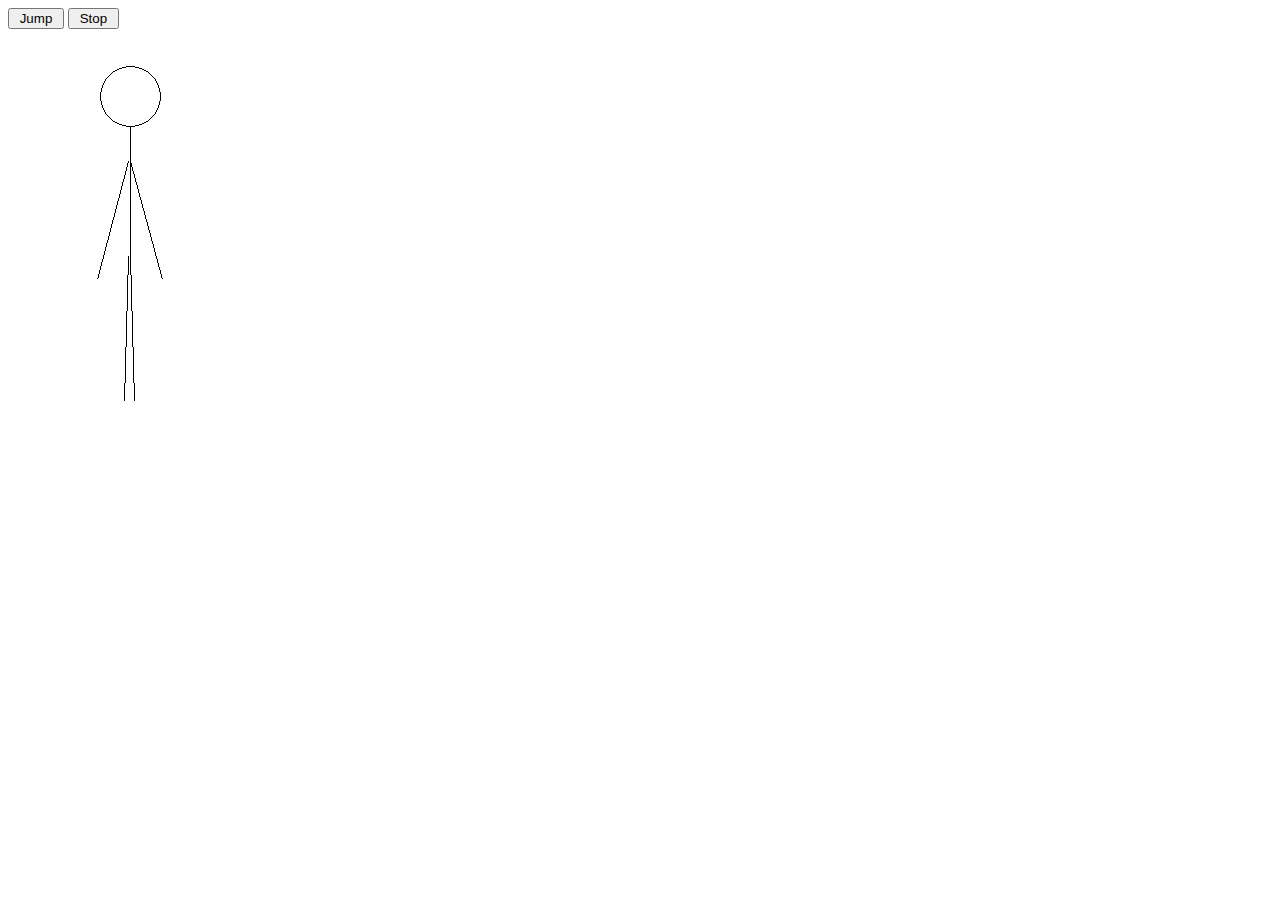
<file: Bai3/7.11/index.html>
<!DOCTYPE html>
<html>
  <HEAD>
    <TITLE>Form Hoạt Cảnh</TITLE>
    <META charset="UTF-8">
  </HEAD>
<BODY>
  <FORM class ="center">
    <INPUT TYPE="button" NAME="Jump" VALUE=" Jump "  onClick="startJumping();"/>
    <INPUT TYPE="button" NAME="stop" VALUE=" Stop " onClick="clearInterval(jumping);"/>
  </FORM>
  <br> <br>
  <IMG class ="center" SRC="img/jump0.png" NAME="Jack" width="250" height="400"/>
  <script type="text/javascript" src="main.js"></script>
</BODY>
</html>
</file>
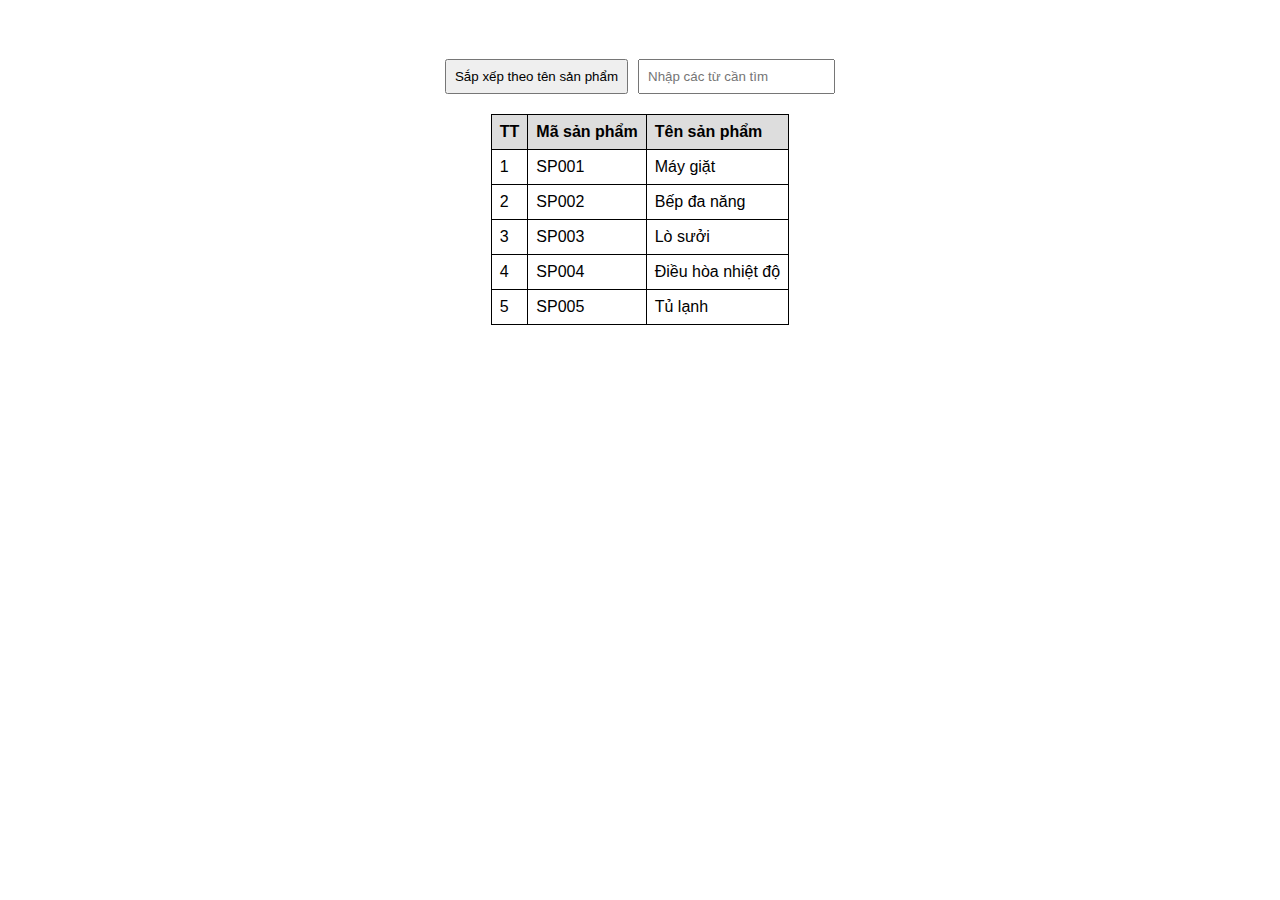
<file: Bai3/7.12/index.html>
<!DOCTYPE html>
<html lang="en">
  <head>
    <meta charset="UTF-8" />
    <title>Bài 7.12</title>
    <link rel="stylesheet" href="./main.css" />
  </head>
  <body style="margin-top: 59px">
    <div class="container">
      <div class="function">
        <button class="btn-sort">Sắp xếp theo tên sản phẩm</button>
        <div class="search-container">
          <input
            type="text"
            class="input-search"
            placeholder="Nhập các từ cần tìm"
          />
        </div>
      </div>
      <div class="table-container">
        <table class="table-users">
          <thead>
            <tr>
              <th class="index">TT</th>
              <th class="idTable">
                <div>Mã sản phẩm</div>
              </th>
              <th class="nameTable">
                <div>
                  Tên sản phẩm
                  <i class="fa-solid fa-sort-up hidden sort-up-name"></i>
                  <i class="fa-solid fa-sort-down hidden sort-down-name"></i>
                </div>
              </th>
            </tr>
          </thead>
          <tbody>
            <tr>
              <td>1</td>
              <td>SP001</td>
              <td>Máy giặt</td>
            </tr>
            <tr>
              <td>2</td>
              <td>SP002</td>
              <td>Bếp đa năng</td>
            </tr>
            <tr>
              <td>3</td>
              <td>SP003</td>
              <td>Lò sưởi</td>
            </tr>
            <tr>
              <td>4</td>
              <td>SP004</td>
              <td>Điều hòa nhiệt độ</td>
            </tr>
            <tr>
              <td>5</td>
              <td>SP005</td>
              <td>Tủ lạnh</td>
            </tr>
          </tbody>
        </table>
      </div>
    </div>
  </body>
  <script src="./index.js"></script>
</html>
</file>
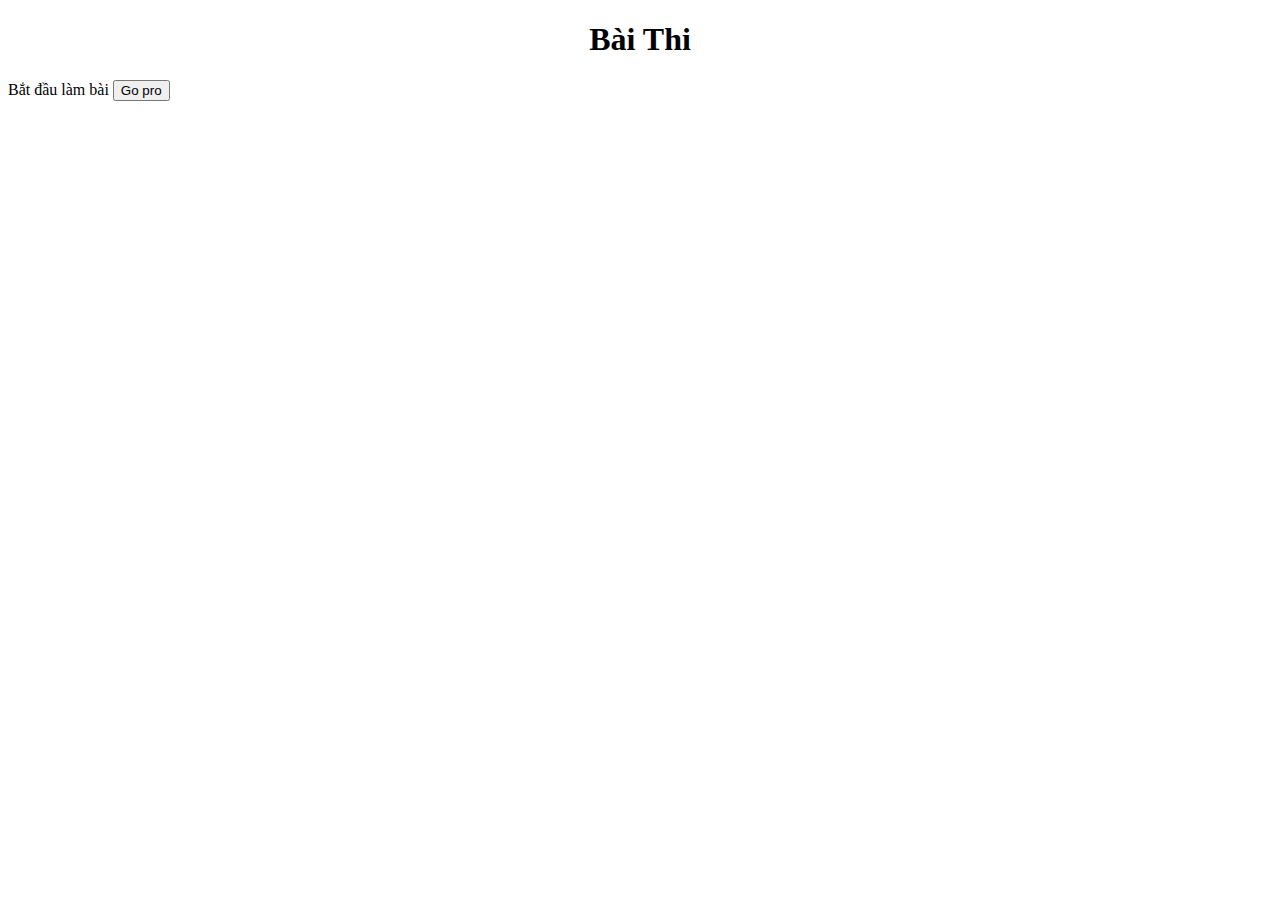
<file: Bai3/7.2/index.html>
<!DOCTYPE html>
<html lang="en">
  <head>
    <meta charset="UTF-8" />
    <meta http-equiv="X-UA-Compatible" content="IE=edge" />
    <meta name="viewport" content="width=device-width, initial-scale=1.0" />
    <title>Trắc nghiệm</title>
    <link rel="stylesheet" href="main.css" />
  </head>

  <body>
    <div class="container">
      <h1 style="text-align: center">Bài Thi</h1>
      <div>
        <span>Bắt đầu làm bài </span>
        <button onclick="handleExam('dia')">Go pro</button>
      </div>
      <div class="content"></div>
      
    </div>

    <script src="index.js"></script>
  </body>
</html>
</file>
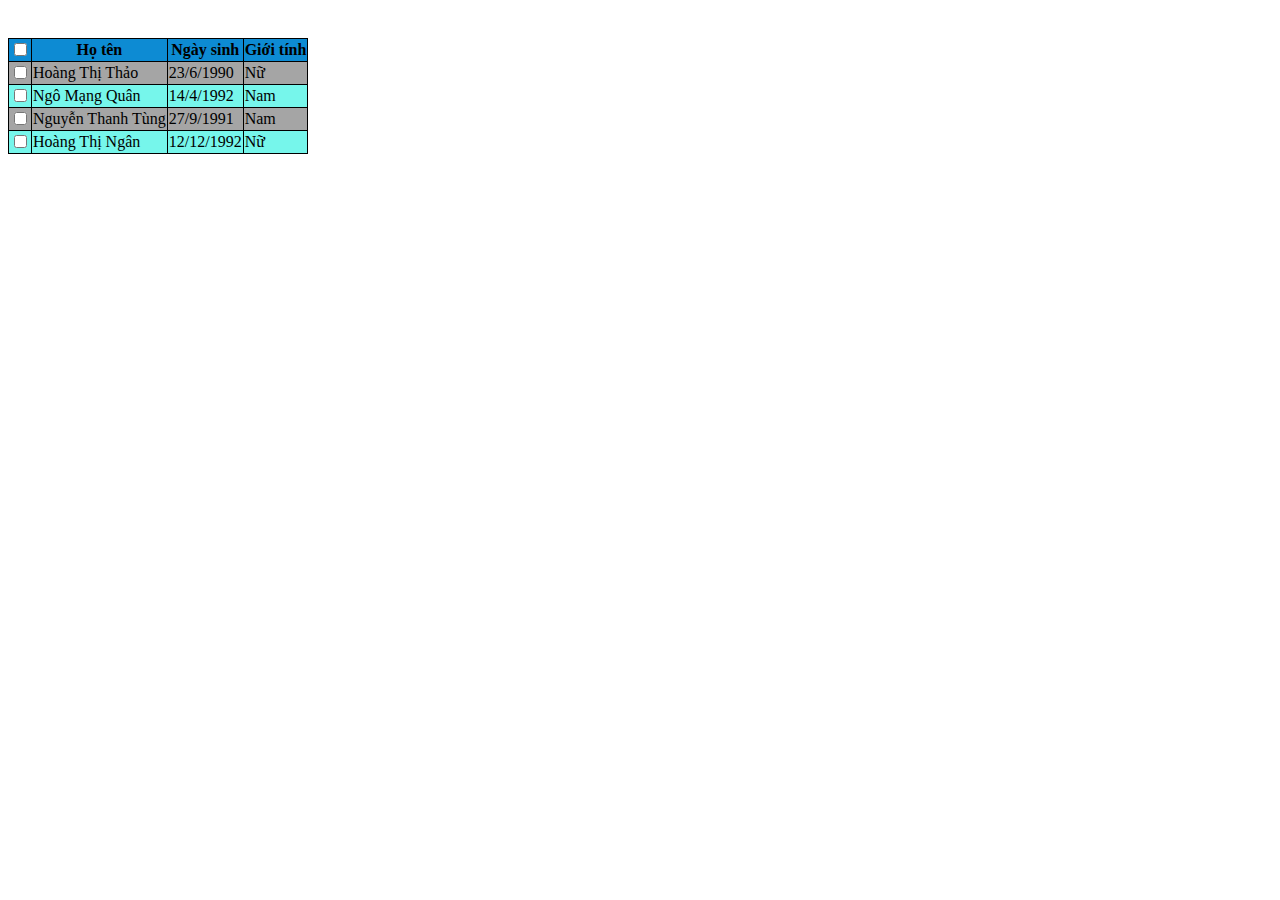
<file: Bai3/7.6/index.html>
<!DOCTYPE HTML>
<html>
 <head>
  <title>Form Danh Sách
  </title>
  <meta charset="utf-8">
  <link rel="stylesheet" href="css/table.css"/>
 </head>
 <body>
	<div class="group-op-container">
		<div class="group-op nodisplay">
			<button class="group-op-delete">Xóa</button> 
		</div>
	</div>
	<table id="tbl">
		<thead>
			<tr>
				<th><input type="checkbox" id="chkall"/></th>
				<th>Họ tên</th>
				<th>Ngày sinh</th>
				<th>Giới tính</th>
			</tr>
		</thead>
		<tbody>
			<tr class="oddr">
				<td><input type="checkbox" name="chk"/></td>
				<td>Hoàng Thị Thảo</td>
				<td>23/6/1990</td>
				<td>Nữ</td>
			</tr>
			<tr class="evenr">
				<td><input type="checkbox" name="chk"/></td>
				<td>Ngô Mạng Quân</td>
				<td>14/4/1992</td>
				<td>Nam</td>
			</tr>
			<tr class="oddr">
				<td><input type="checkbox" name="chk"/></td>
				<td>Nguyễn Thanh Tùng</td>
				<td>27/9/1991</td>
				<td>Nam</td>
			</tr>
			<tr class="evenr">
				<td><input type="checkbox" name="chk"/></td>
				<td>Hoàng Thị Ngân</td>
				<td>12/12/1992</td>
				<td>Nữ</td>
			</tr>
		</tbody>
	</table>
	<script type="text/javascript" src="js/table.js"></script>
 </body>
</html>
</file>
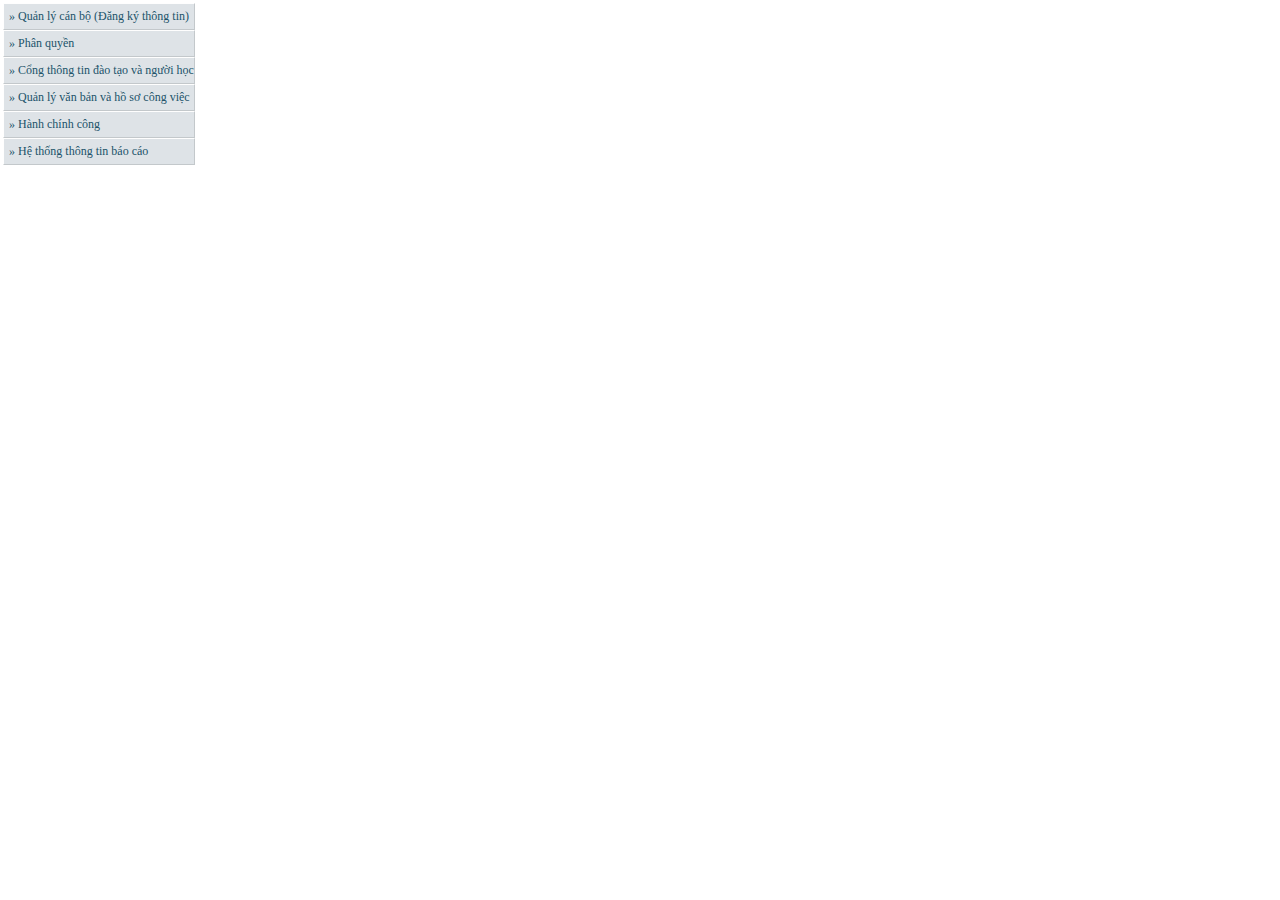
<file: Bai3/7.7/index.html>
<!DOCTYPE html><html><head>
    <TITLE>Form Thực Đơn</TITLE>
	<META http-equiv='Content-Type' content="text/html" charset ="UTF-8">
    <link rel="stylesheet" href="style.css">

</head><body  leftmargin="0" rightmargin="0" topmargin="0" bottommargin="0">
 <table>
	<tr>
		<td valign="top">
		<table cellspacing="0">
			<tr>
				<td class="portalModTd" onMouseOver="javascript:tdMouseOver(this);" onMouseOut="javascript:tdMouseOut(this);"  onclick="javascript:avoid(this);" title="Quản lý cán bộ (Đăng ký thông tin)
">&raquo; Quản lý cán bộ (Đăng ký thông tin)
</td></tr>
			<tr>
				<td class="portalModTd" onMouseOver="javascript:tdMouseOver(this);" onMouseOut="javascript:tdMouseOut(this);" onclick="javascript:avoid(this);" title="Phân quyền">&raquo; Phân quyền</td></tr>
			<tr>
				<td class="portalModTd" onMouseOver="javascript:tdMouseOver(this);" onMouseOut="javascript:tdMouseOut(this);"  onclick="javascript:avoid(this);" title="Cổng thông tin đào tạo và người học
">&raquo; Cổng thông tin đào tạo và người học
</td></tr>
			<tr>
				<td class="portalModTd" onMouseOver="javascript:tdMouseOver(this);" onMouseOut="javascript:tdMouseOut(this);"  onclick="javascript:avoid(this);" title="Quản lý văn bản và hồ sơ công việc
">&raquo; Quản lý văn bản và hồ sơ công việc
</td></tr>
				<tr>
					<td class="portalModTd" onMouseOver="javascript:tdMouseOver(this);" onMouseOut="javascript:tdMouseOut(this);" onclick="javascript:avoid(this);" title="Hành chính công">&raquo; Hành chính công</td></tr>
				<tr>
					<td class="portalModTd" onMouseOver="javascript:tdMouseOver(this);" onMouseOut="javascript:tdMouseOut(this);"  onclick="javascript:avoid(this);" title="Hệ thống  thông tin báo cáo
">&raquo; Hệ thống  thông tin báo cáo
</td></tr>
			</table>
		</td>
		<td id="content" valign="top">
		</td>
	</table>
	<script type="text/javascript">
		sel_ = null;
		function avoid(r) {
			if (sel_ != null) {
				sel_.className = "portalModTd";
			}
			sel_ = r;
			sel_.className = "portalModTdSelected";
			document.getElementById("content").innerHTML = sel_.innerHTML;
		}

		function tdMouseOver(r) {
			if (r != sel_)	{
				r.className='portalModTdHover';
			}
		}

		function tdMouseOut(r) {
			if (r != sel_) {
				r.className='portalModTd';
			}
		}
	</script>
</body></html>
</file>
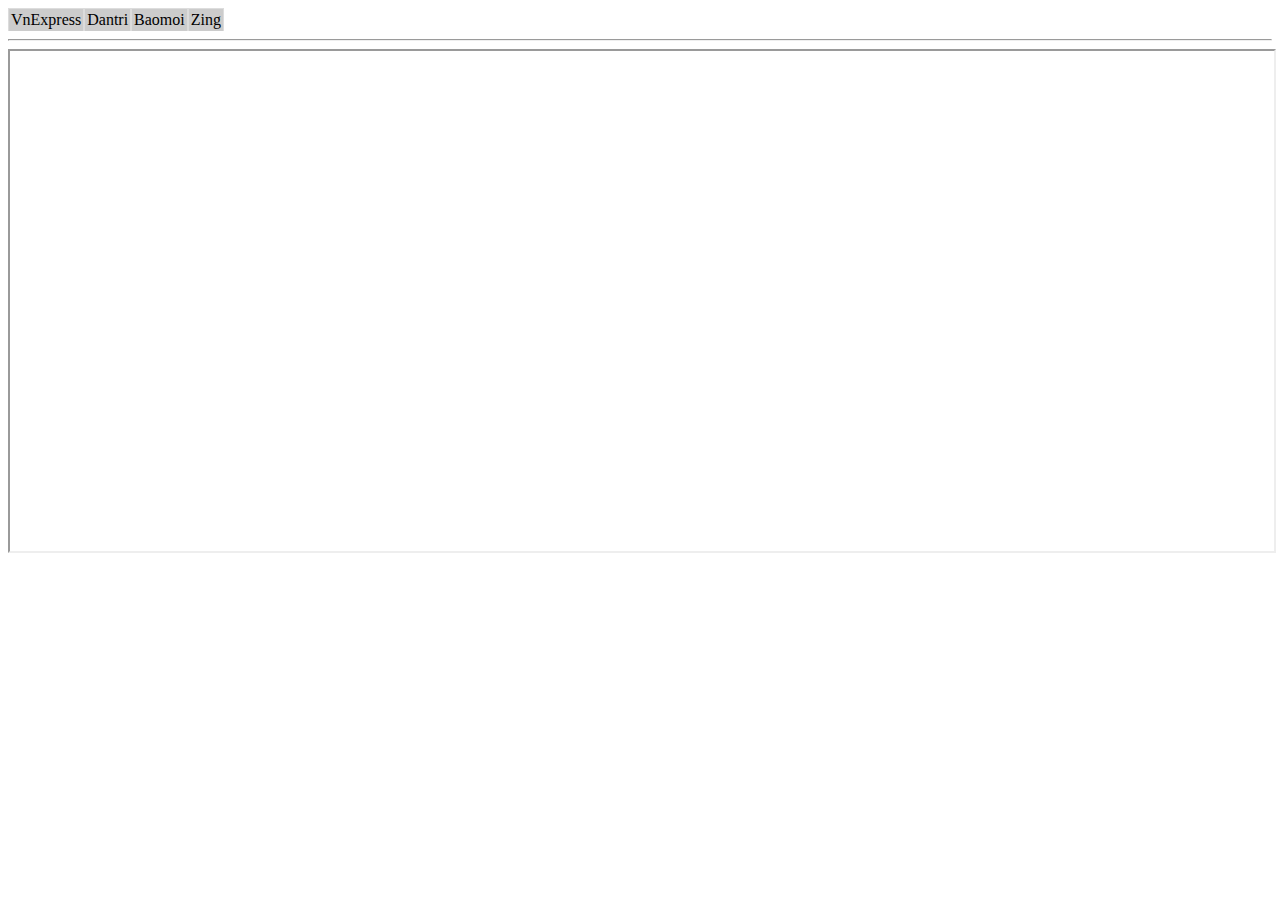
<file: Bai3/7.8/index.html>
<!DOCTYPE HTML><html><head>
	<META http-equiv='Content-Type' content="text/html" charset ="UTF-8">
	<title>Form Tab</title>
	<link rel="stylesheet" href="css/style.css">
</head><body>
	<table cellpadding="2" cellspacing="0">
		<tr>
			<td id="m1" class="tab-bt" onmouseover="javascript:MO(this);" onmouseout="javascript:MOut(this);" onclick="javascript:MC(this);">VnExpress</td>
			<td id="m2" class="tab-bt" onmouseover="javascript:MO(this);" onmouseout="javascript:MOut(this);" onclick="javascript:MC(this);">Dantri</td>
			<td id="m3" class="tab-bt" onmouseover="javascript:MO(this);" onmouseout="javascript:MOut(this);" onclick="javascript:MC(this);">Baomoi</td>
			<td id="m4" class="tab-bt" onmouseover="javascript:MO(this);" onmouseout="javascript:MOut(this);" onclick="javascript:MC(this);">Zing</td>
		</tr>
	</table>
	<hr>
	
	<iframe id="myframe"  style="height:500px; width:100%;"></iframe>
	
	<script type="text/javascript">
		sel_ = null;

		function MO(r) {
			if (r != sel_) r.className = "tab-sc";			
		}

		function MOut(r) {
			if (r != sel_) r.className = "tab-bt";			
		}

		function MC(r) {
			if (sel_ != null)  
			sel_.className = "tab-bt";
			
			sel_ = r; 
			sel_.className = "tab-dc";


			frm = document.getElementById("myframe");
			if (sel_.id == "m1") {
				frm.src = "http://vnexpress.net";
			} else if (sel_.id == "m2") {
				frm.src = "http://dantri.com.vn";
			} else if (sel_.id == "m3") {
				frm.src = "http://baomoi.com";
			} else if (sel_.id == "m4") {
				frm.src = "http://zing.vn";
			}
		}
	</script>
 </body></html>
</file>
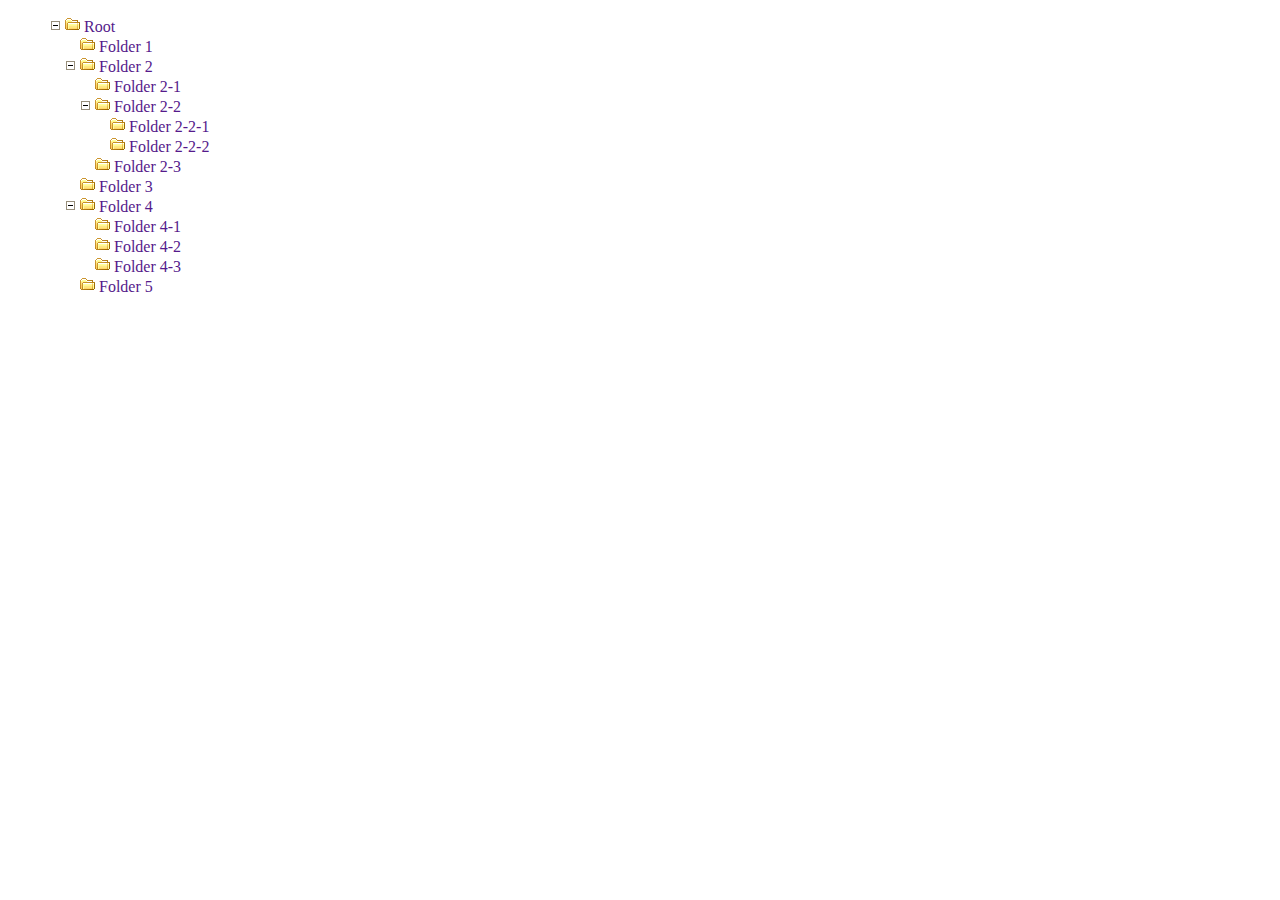
<file: Bai3/7.9/index.html>
<!DOCTYPE html>
<html>
<head>
    <META http-equiv='Content-Type' content="text/html" charset ="UTF-8">
        <title>Form Cây</title>
        <link rel="stylesheet" href="css/tree.css">
</head>

<body'>

<ul class="tree">
			<li class="has-children"><img src="images/minus.gif" onclick="javascript:Folder_Toggle(this);"/><a href=""><img src="images/folder.gif"/> Root</a>
					<ul>
						<li class="no-child"><a href=""><img src="images/folder.gif"/> Folder 1</a></li>
						<li class="has-children"><img src="images/minus.gif" onclick="javascript:Folder_Toggle(this);"/><a href=""><img src="images/folder.gif"/> Folder 2</a>
							<ul>
								<li class="no-child"><a href=""><img src="images/folder.gif"/> Folder 2-1</a></li>
								<li class="has-children"><img src="images/minus.gif" onclick="javascript:Folder_Toggle(this);"/><a href=""><img src="images/folder.gif"/> Folder 2-2</a>
									<ul>
										<li class="no-child"><a href=""><img src="images/folder.gif"/> Folder 2-2-1</a></li>
										<li class="no-child"><a href=""><img src="images/folder.gif"/> Folder 2-2-2</a></li>
									</ul>
								</li>
								<li class="no-child"><a href=""><img src="images/folder.gif"/> Folder 2-3</a></li>
							</ul>
						</li>
						<li class="no-child"><a href=""><img src="images/folder.gif"/> Folder 3</a></li>
						<li class="has-children"><img src="images/minus.gif" onclick="javascript:Folder_Toggle(this);"/><a href=""><img src="images/folder.gif"/> Folder 4</a>
							<ul>
								<li class="no-child"><a href=""><img src="images/folder.gif"/> Folder 4-1</a></li>
								<li class="no-child"><a href=""><img src="images/folder.gif"/> Folder 4-2</a></li>
								<li class="no-child"><a href=""><img src="images/folder.gif"/> Folder 4-3</a></li>
							</ul>
						</li>
						<li class="no-child"><a href=""><img src="images/folder.gif"/> Folder 5</a></li>
					</ul>
			</li>
		</ul>
	<script >
        function Folder_Toggle(myself) {
            if (myself.nextSibling.nextSibling.nextSibling.style.display == "") {
                myself.nextSibling.nextSibling.nextSibling.style.display = "none";
                myself.src = "images/plus.gif";
            } else {
                myself.nextSibling.nextSibling.nextSibling.style.display = "";
                myself.src = "images/minus.gif";
            }
        }
    </script>
</body>
</html>
</file>
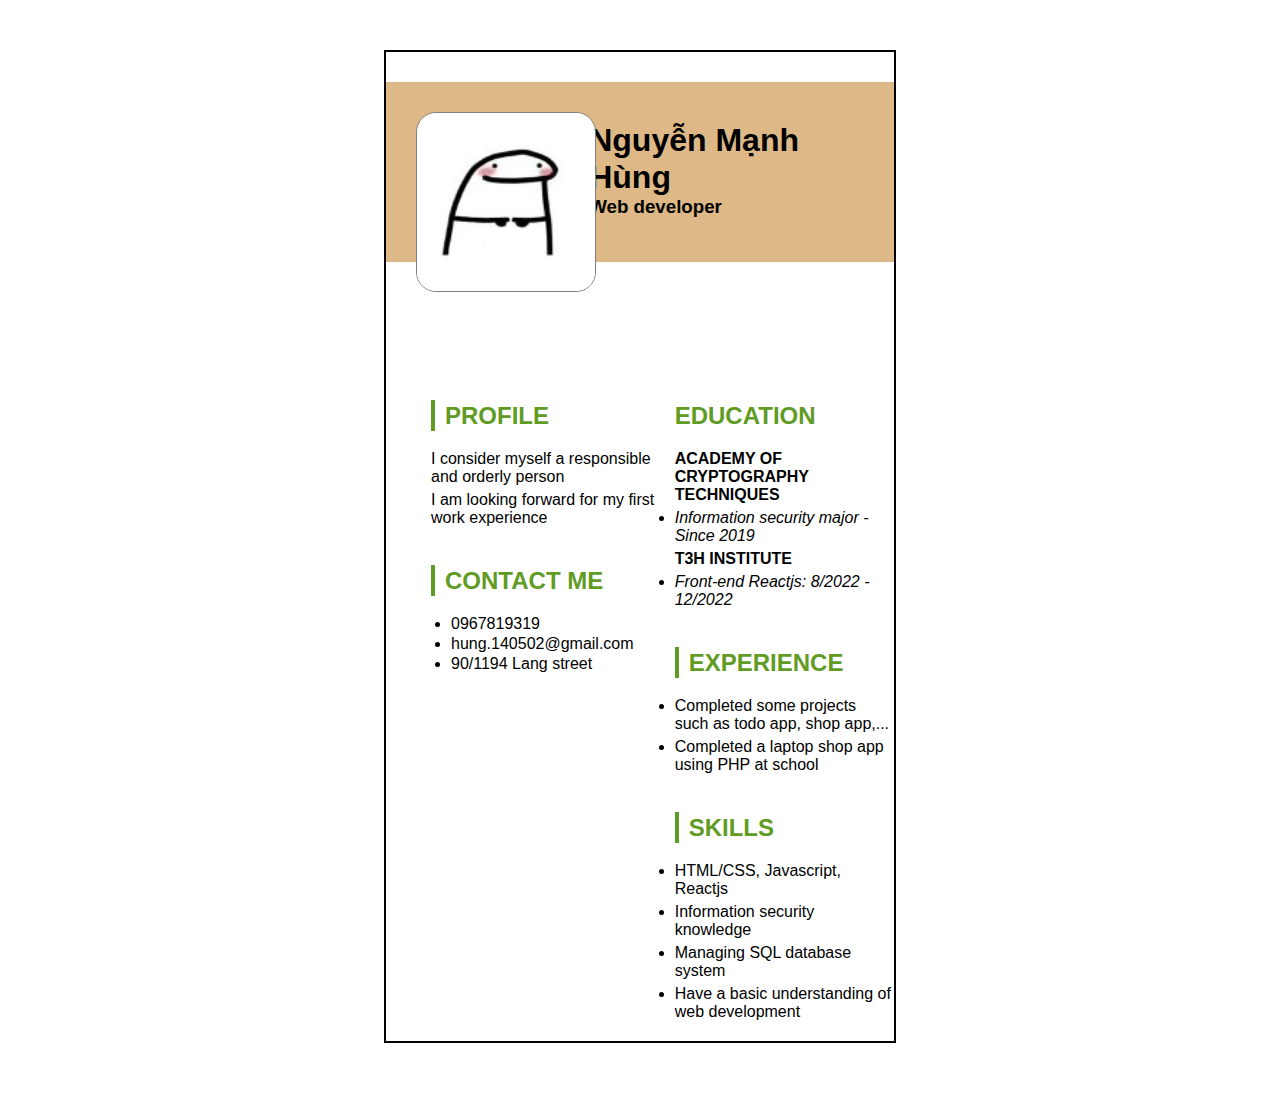
<file: Bai2/Curiculum_vitae.html>
<!DOCTYPE html>
<html lang="en">
<head>
    <meta charset="UTF-8">
    <meta http-equiv="X-UA-Compatible" content="IE=edge">
    <meta name="viewport" content="width=device-width, initial-scale=1.0">
    <title>So yeu ly lich</title>
    <link rel="stylesheet" href="css/curiculum_vitae.css">
</head>
<body>
    <div class="top">
        <img src="./image/11.jpg" alt="">
        <div class="topRight">
            <h1>Nguyễn Mạnh Hùng</h1>
            <h3>Web developer</h3>
        </div>
    </div>
    <div class="main">
        <div class="leftMain">
            <h2><i class="profile"></i>PROFILE</h2>           
            <p>I consider myself a responsible and orderly person</p>
            <p>I am looking forward for my first work experience</p>
            <!--  -->
            <h2><i class="contact"></i>CONTACT ME</h2>
            <ul>
                <li>0967819319</li>
                <li>hung.140502@gmail.com</li>
                <li>90/1194 Lang street</li>
            </ul>
            <!--  -->
            
        </div>
        <!--  -->
        <div class="rightMain">
            <h2 class="education"> EDUCATION</h2>
            <p><strong>ACADEMY OF CRYPTOGRAPHY TECHNIQUES</strong></p>
            <li><i>Information security major - Since 2019</i></li>
            <p><strong>T3H INSTITUTE</strong></p>
            <li><i>Front-end Reactjs: 8/2022 - 12/2022</i></li>
            <!--  -->
            <h2><i class="experience"></i>EXPERIENCE</h2>
            <li>Completed some projects such as todo app, shop app,...</li>
            <li>Completed a laptop shop app using PHP at school</li>
            <!--  -->
            <h2><i class="skills"></i>SKILLS</h2>
            <li>HTML/CSS, Javascript, Reactjs</li>
            <li>Information security knowledge</li>
            <li>Managing SQL database system</li>
            <li>Have a basic understanding of web development</li>
        </div>
    </div>

</body>
</html>
</file>
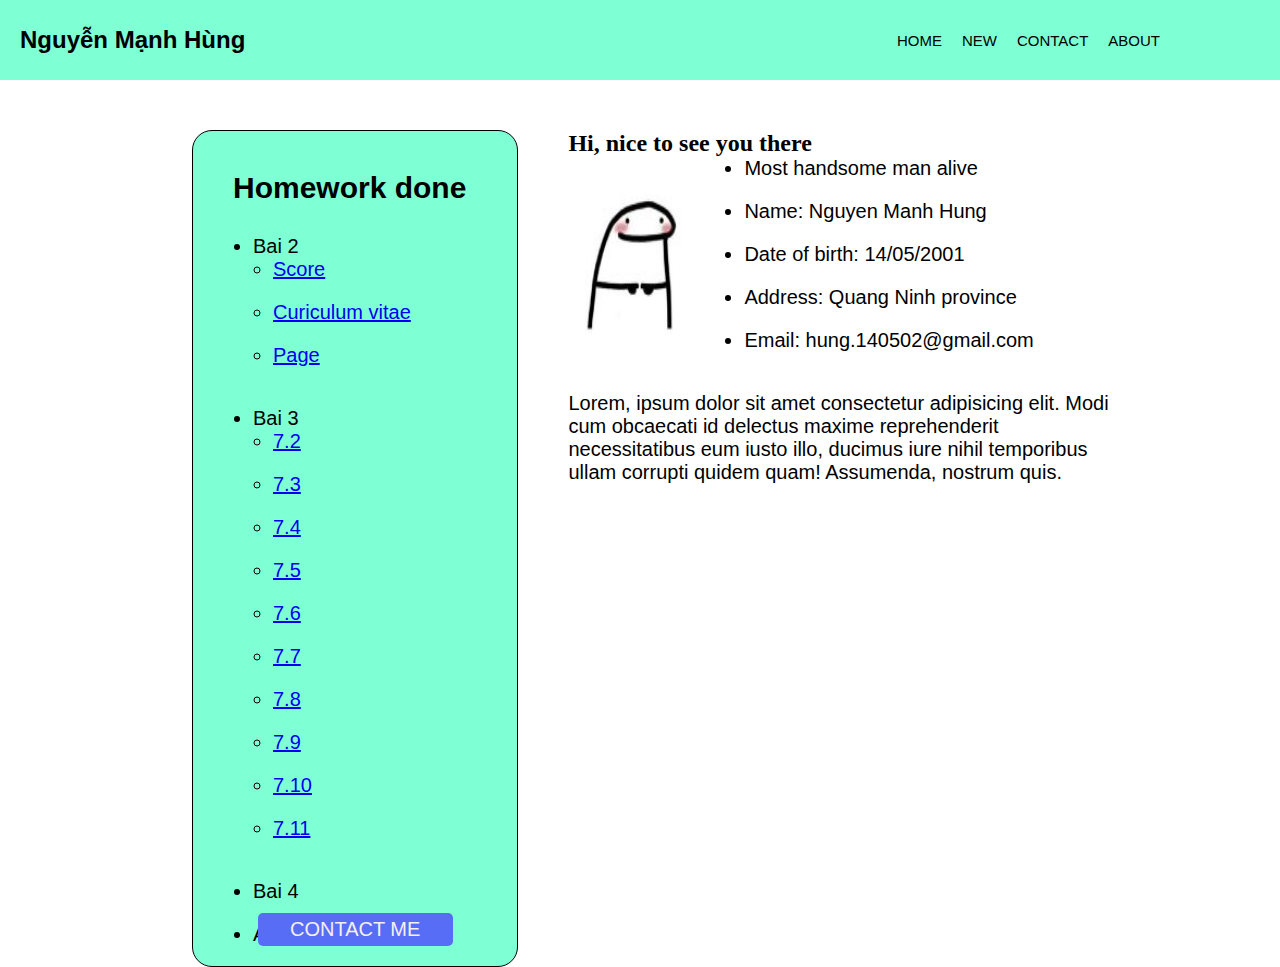
<file: Bai2/infor.html>
<!DOCTYPE html>
<html lang="en">
<head>
    <meta charset="UTF-8">
    <meta http-equiv="X-UA-Compatible" content="IE=edge">
    <meta name="viewport" content="width=device-width, initial-scale=1.0">
    <title>Information</title>
    <link rel="stylesheet" href="./css/inforcss.css">
    <link href='https://fonts.googleapis.com/css?family=Sniglet' rel='stylesheet'>
</head>
<body>
    <nav>
        <div class="name">
            <h2>Nguyễn Mạnh Hùng</h2>
        </div>
        <div class="rightNav">
            <p>HOME</p>
            <p>NEW</p>
            <p>CONTACT</p>
            <p>ABOUT</p>
        </div>
    </nav>
    <div class="main">
        <div class="leftMain">
            <h3>Homework done</h2>
            <ul>
                <li>Bai 2
                    <ul>
                        <li><a href="https://wisc14.github.io/cnwat/Bai2/Score">Score</a></li>
                        <li><a href="https://wisc14.github.io/cnwat/Bai2/Curiculum_vitae">Curiculum vitae</a></li>
                        <li><a href="https://wisc14.github.io/cnwat/Bai2/page.html">Page</a></li>
                    </ul>
                </li>
                <li>Bai 3
                    <ul>
                        <li><a href="https://wisc14.github.io/cnwat/Bai3/7.2/index.html">7.2</a></li>
                        <li><a href="https://wisc14.github.io/cnwat/Bai3/7.3/7.3.html">7.3</a></li>
                        <li><a href="https://wisc14.github.io/cnwat/Bai3/7.4/7.4.html">7.4</a></li>
                        <li><a href="https://wisc14.github.io/cnwat/Bai3/7.5/index.html">7.5</a></li>
                        <li><a href="https://wisc14.github.io/cnwat/Bai3/7.6/index.html">7.6</a></li>
                        <li><a href="https://wisc14.github.io/cnwat/Bai3/7.7/index.html">7.7</a></li>
                        <li><a href="https://wisc14.github.io/cnwat/Bai3/7.8/index.html">7.8</a></li>
                        <li><a href="https://wisc14.github.io/cnwat/Bai3/7.9/index.html">7.9</a></li>
                        <li><a href="https://wisc14.github.io/cnwat/Bai3/7.10/7.10.html">7.10</a></li>
                        <li><a href="https://wisc14.github.io/cnwat/Bai3/7.11/index.html">7.11</a></li>
                    </ul>
                </li>
                <li>Bai 4</li>
                <li>AL</li>
            </ul>
            <button>CONTACT ME</button>
        </div>
        <div class="rightMain">
            <h2>Hi, nice to see you there</h2>
            <div class="rightMain-information">
                <img src="./image/11.jpg" alt="avt">
                <ul>
                    <li>Most handsome man alive</li>
                    <li>Name: Nguyen Manh Hung</li>
                    <li>Date of birth: 14/05/2001</li>
                    <li>Address: Quang Ninh province</li>
                    <li>Email: hung.140502@gmail.com</li>
                </ul>
            </div>
            <p>Lorem, ipsum dolor sit amet consectetur adipisicing elit. Modi cum obcaecati id delectus maxime reprehenderit necessitatibus eum iusto illo, ducimus iure nihil temporibus ullam corrupti quidem quam! Assumenda, nostrum quis.</p>
        </div>
    </div>
</body>
</html>
</file>
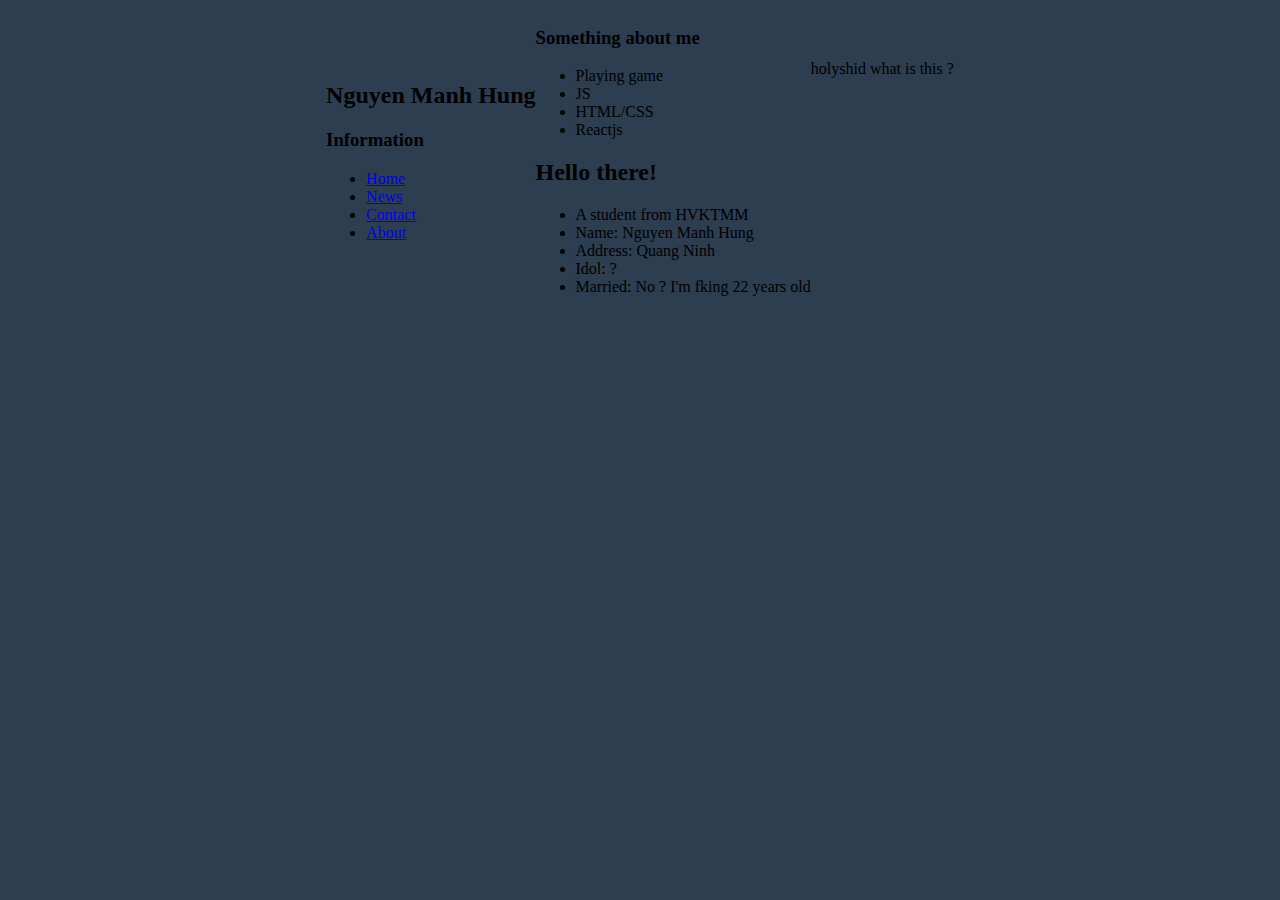
<file: Bai2/information.html>
<!DOCTYPE html>
<html lang="en">
<head>
    <meta charset="UTF-8">
    <meta http-equiv="X-UA-Compatible" content="IE=edge">
    <meta name="viewport" content="width=device-width, initial-scale=1.0">
    <title>Document</title>
    <link rel="stylesheet" href="styles.css">
</head>
<body>
    <div class="nav-bar">
        <div class="nav-left">
            <h2 >Nguyen Manh Hung</h2>
            <h3>Information</h3>
        </div>
        <div class="nav-right">
            <ul>
                <li><a class="active" href="#home">Home</a></li>
                <li><a href="news.asp">News</a></li>
                <li><a href="contact.asp">Contact</a></li>
                <li><a href="about.asp">About</a></li>
              </ul>
        </div>
    </div>
    <div class="infor">
        <div class="left">
            <h3>Something about me</h3>
            <ul>
                <li>Playing game</li>
                <li>JS</li>
                <li>HTML/CSS</li>
                <li>Reactjs</li>
            </ul>
        </div>
        <div class="right">
            <h2>Hello there!</h2>
            <ul>
                <li>A student from HVKTMM</li>
                <li>Name: Nguyen Manh Hung</li>
                <li>Address: Quang Ninh</li>
                <li>Idol: ? </li>
                <li>Married: No ? I'm fking 22 years old</li>
            </ul>
        </div>
    </div>
    <div class="footer" style="height: 200px;">
        holyshid what is this ?
    </div>
</body>
</html>
</file>
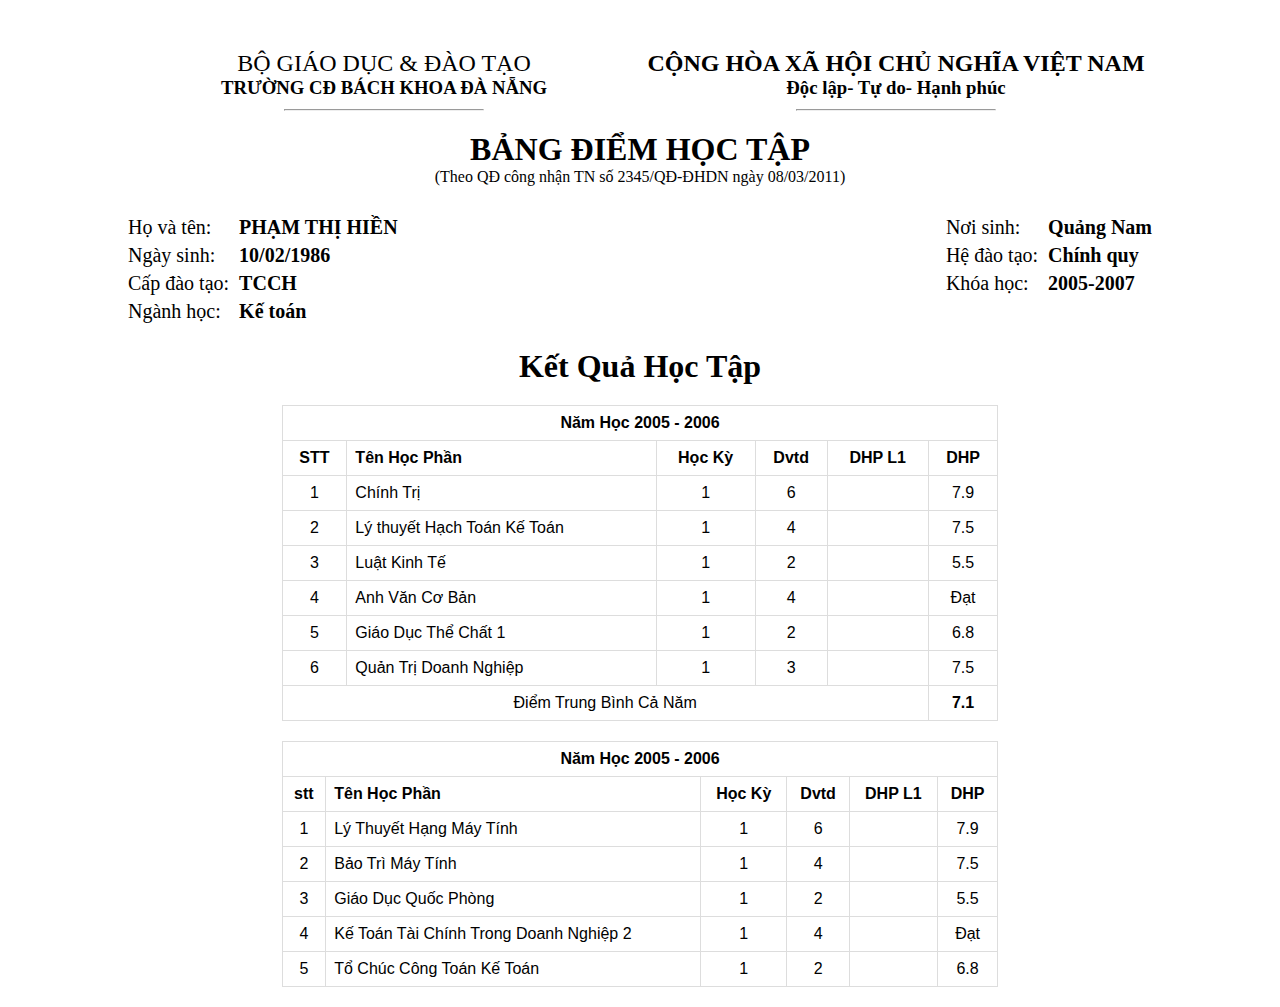
<file: Bai2/Score.html>
<!DOCTYPE html>
<html lang="en">
<head>
    <meta charset="UTF-8">
    <meta http-equiv="X-UA-Compatible" content="IE=edge">
    <meta name="viewport" content="width=device-width, initial-scale=1.0">
    <title>Score</title>
    <link rel="stylesheet" href="./css/score.css">
</head>
<body>
    <div class="top">
        <div class="topLeft">
            <h2>BỘ GIÁO DỤC & ĐÀO TẠO </h2>
            <H3>TRƯỜNG CĐ BÁCH KHOA ĐÀ NẴNG</H3>
            <hr>
        </div>
        <div class="topRight">
            <H2>CỘNG HÒA XÃ HỘI CHỦ NGHĨA VIỆT NAM</H2>
            <H3>Độc lập- Tự do- Hạnh phúc</H3>
            <hr>
        </div>
    </div>
    <h1>BẢNG ĐIỂM HỌC TẬP</h1>
    <P>(Theo QĐ công nhận TN số 2345/QĐ-ĐHDN ngày 08/03/2011)</P>
    <div class="afTop">
        <div class="afTopLeft">
            <div class="">
                <h5>Họ và tên: </h5>
                <h5>Ngày sinh: </h5>
                <h5>Cấp đào tạo: </h5>
                <h5>Ngành học: </h5>
            </div>
            <div class="">
                <p>PHẠM THỊ HIỀN</p>
                <p>10/02/1986</p>
                <p>TCCH</p>
                <p>Kế toán</p>
            </div>
        </div>
        <div class="afTopRight">
            <div class="">
                
                <h5>Nơi sinh: </h5>
                <h5>Hệ đào tạo: </h5>
                <h5>Khóa học: </h5>
            </div>
            <div class="">
                
                <p>Quảng Nam</p>
                <p>Chính quy</p>
                <p>2005-2007</p>
            </div>
        </div>
    </div>
    <h1 class="text-center">Kết Quả Học Tập</h1>
    <table>
      <tr>
        <th colspan="6">Năm Học 2005 - 2006</th>
      </tr>
      <tr>
        <th>STT</th>
        <th class="text-align-inherit">Tên Học Phần</th>
        <th>Học Kỳ</th>
        <th>Dvtd</th>
        <th>DHP L1</th>
        <th>DHP</th>
      </tr>
      <tr>
        <td>1</td>
        <td class="text-align-inherit">Chính Trị</td>
        <td>1</td>
        <td>6</td>
        <td></td>
        <td>7.9</td>
      </tr>
      <tr>
        <td>2</td>
        <td class="text-align-inherit">Lý thuyết Hạch Toán Kế Toán</td>
        <td>1</td>
        <td>4</td>
        <td></td>
        <td>7.5</td>
      </tr>
      <tr>
        <td>3</td>
        <td class="text-align-inherit">Luật Kinh Tế</td>
        <td>1</td>
        <td>2</td>
        <td></td>
        <td>5.5</td>
      </tr>
      <tr>
        <td>4</td>
        <td class="text-align-inherit">Anh Văn Cơ Bản</td>
        <td>1</td>
        <td>4</td>
        <td></td>
        <td>Đạt</td>
      </tr>
      <tr>
        <td>5</td>
        <td class="text-align-inherit">Giáo Dục Thể Chất 1</td>
        <td>1</td>
        <td>2</td>
        <td></td>
        <td>6.8</td>
      </tr>
      <tr>
        <td>6</td>
        <td class="text-align-inherit">Quản Trị Doanh Nghiệp</td>
        <td>1</td>
        <td>3</td>
        <td></td>
        <td>7.5</td>
      </tr>
      <tr>
        <td colspan="5">Điểm Trung Bình Cả Năm</td>
        <th>7.1</th>
      </tr>
    </table>
    <table>
        <tr>
          <th colspan="6">Năm Học 2005 - 2006</th>
        </tr>
        <tr>
          <th>stt</th>
          <th class="text-align-inherit">Tên Học Phần</th>
          <th>Học Kỳ</th>
          <th>Dvtd</th>
          <th>DHP L1</th>
          <th>DHP</th>
        </tr>
        <tr>
          <td>1</td>
          <td class="text-align-inherit">Lý Thuyết Hạng Máy Tính</td>
          <td>1</td>
          <td>6</td>
          <td></td>
          <td>7.9</td>
        </tr>
        <tr>
          <td>2</td>
          <td class="text-align-inherit">Bảo Trì Máy Tính</td>
          <td>1</td>
          <td>4</td>
          <td></td>
          <td>7.5</td>
        </tr>
        <tr>
          <td>3</td>
          <td class="text-align-inherit">Giáo Dục Quốc Phòng</td>
          <td>1</td>
          <td>2</td>
          
          <td></td>
          <td>5.5</td>
        </tr>
        <tr>
          <td>4</td>
          <td class="text-align-inherit">Kế Toán Tài Chính Trong Doanh Nghiệp 2</td>
          <td>1</td>
          <td>4</td>
          <td></td>
          <td>Đạt</td>
        </tr>
        <tr>
          <td>5</td>
          <td class="text-align-inherit">Tổ Chúc Công Toán Kế Toán</td>
          <td>1</td>
          <td>2</td>
          <td></td>
          <td>6.8</td>
        </tr>
      </table>
</body>
</html>
</file>
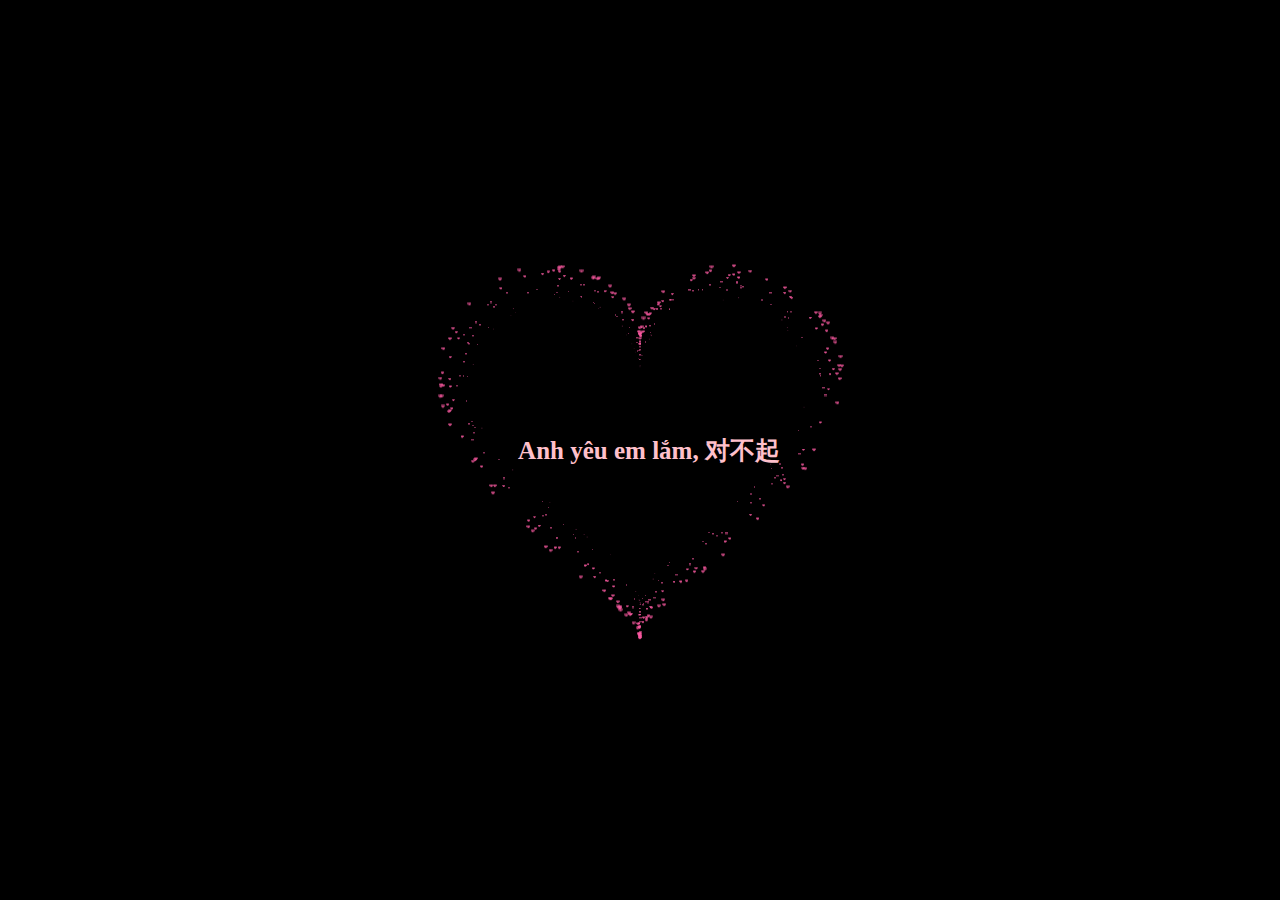
<file: Bai2/test.html>
<!DOCTYPE html PUBLIC "-//W3C//DTD HTML 4.0 Transitional//EN">

<html>

  <head>

    <title>Heart</title>

    <meta name="Generator" content="EditPlus" />

    <meta name="Author" content="" />

    <meta name="Keywords" content="" />

    <meta name="Description" content="" />

    <style>

      html,

      body {

        height: 100%;

        padding: 0;

        margin: 0;

        background: #000;

         display: flex;

        justify-content: center;

        align-items: center;

      }

      h1 {
        font-family: cursive;
        color: pink;

      }

      .box {

        width: 100%;

        position: absolute;

        top: 50%;

        left: 50%;

        transform: translate(-50%, -50%);

        display: flex;

        flex-direction: column;

      }

      canvas {

        position: absolute;

        width: 100%;

        height: 100%;

      }

      #pinkboard {

        position: relative;

        margin: auto;

        height: 500px;

        width: 500px;

        animation: animate 2s infinite;

      }

      h1 {

        animation: animate 2s infinite;

      }

      #pinkboard:before,

      #pinkboard:after {

        content: "";

        position: absolute;

        background: #ff5ca4;

        width: 100px;

        height: 160px;

        border-top-left-radius: 50px;

        border-top-right-radius: 50px;

      }

      #pinkboard:before {

        left: 100px;

        transform: rotate(-45deg);

        transform-origin: 0 100%;

        box-shadow: 0 14px 28px rgba(0, 0, 0, 0.25),

          0 10px 10px rgba(0, 0, 0, 0.22);

      }

      #pinkboard:after {

        left: 0;

        transform: rotate(45deg);

        transform-origin: 100% 100%;

      }

      @keyframes animate {

        0% {

          transform: scale(1);

        }

        30% {

          transform: scale(0.8);

        }

        60% {

          transform: scale(1.2);

        }

        100% {

          transform: scale(1);

        }

      }


    </style>

  </head>


  <>

    <h1 style="font-size: 25px;">Anh yêu em lắm, 对不起</h1>

    <div class="box">

      <canvas id="pinkboard"></canvas>

    </div>

    <script>

     

      var settings = {

        particles: {

          length: 2000,

          duration: 3,

          velocity: 100,

          effect: -1,

          size: 8,

        },

      };

     

      (function () {

        var b = 0;

        var c = ["ms", "moz", "webkit", "o"];

        for (var a = 0; a < c.length && !window.requestAnimationFrame; ++a) {

          window.requestAnimationFrame = window[c[a] + "RequestAnimationFrame"];

          window.cancelAnimationFrame =

            window[c[a] + "CancelAnimationFrame"] ||

            window[c[a] + "CancelRequestAnimationFrame"];

        }

        if (!window.requestAnimationFrame) {

          window.requestAnimationFrame = function (h, e) {

            var d = new Date().getTime();

            var f = Math.max(0, 16 - (d - b));

            var g = window.setTimeout(function () {

              h(d + f);

            }, f);

            b = d + f;

            return g;

          };

        }

        if (!window.cancelAnimationFrame) {

          window.cancelAnimationFrame = function (d) {

            clearTimeout(d);

          };

        }

      })();

     

      var Point = (function () {

        function Point(x, y) {

          this.x = typeof x !== "undefined" ? x : 0;

          this.y = typeof y !== "undefined" ? y : 0;

        }

        Point.prototype.clone = function () {

          return new Point(this.x, this.y);

        };

        Point.prototype.length = function (length) {

          if (typeof length == "undefined")

            return Math.sqrt(this.x * this.x + this.y * this.y);

          this.normalize();

          this.x *= length;

          this.y *= length;

          return this;

        };

        Point.prototype.normalize = function () {

          var length = this.length();

          this.x /= length;

          this.y /= length;

          return this;

        };

        return Point;

      })();

     

      var Particle = (function () {

        function Particle() {

          this.position = new Point();

          this.velocity = new Point();

          this.acceleration = new Point();

          this.age = 0;

        }

        Particle.prototype.initialize = function (x, y, dx, dy) {

          this.position.x = x;

          this.position.y = y;

          this.velocity.x = dx;

          this.velocity.y = dy;

          this.acceleration.x = dx * settings.particles.effect;

          this.acceleration.y = dy * settings.particles.effect;

          this.age = 0;

        };

        Particle.prototype.update = function (deltaTime) {

          this.position.x += this.velocity.x * deltaTime;

          this.position.y += this.velocity.y * deltaTime;

          this.velocity.x += this.acceleration.x * deltaTime;

          this.velocity.y += this.acceleration.y * deltaTime;

          this.age += deltaTime;

        };

        Particle.prototype.draw = function (context, image) {

          function ease(t) {

            return --t * t * t + 1;

          }

          var size = image.width * ease(this.age / settings.particles.duration);

          context.globalAlpha = 1 - this.age / settings.particles.duration;

          context.drawImage(

            image,

            this.position.x - size / 2,

            this.position.y - size / 2,

            size,

            size

          );

        };

        return Particle;

      })();

     

      var ParticlePool = (function () {

        var particles,

          firstActive = 0,

          firstFree = 0,

          duration = settings.particles.duration;

        function ParticlePool(length) {

         

          particles = new Array(length);

          for (var i = 0; i < particles.length; i++)

            particles[i] = new Particle();

        }

        ParticlePool.prototype.add = function (x, y, dx, dy) {

          particles[firstFree].initialize(x, y, dx, dy);

         

          firstFree++;

          if (firstFree == particles.length) firstFree = 0;

          if (firstActive == firstFree) firstActive++;

          if (firstActive == particles.length) firstActive = 0;

        };

        ParticlePool.prototype.update = function (deltaTime) {

          var i;

         

          if (firstActive < firstFree) {

            for (i = firstActive; i < firstFree; i++)

              particles[i].update(deltaTime);

          }

          if (firstFree < firstActive) {

            for (i = firstActive; i < particles.length; i++)

              particles[i].update(deltaTime);

            for (i = 0; i < firstFree; i++) particles[i].update(deltaTime);

          }

         

          while (

            particles[firstActive].age >= duration &&

            firstActive != firstFree

          ) {

            firstActive++;

            if (firstActive == particles.length) firstActive = 0;

          }

        };

        ParticlePool.prototype.draw = function (context, image) {

         

          if (firstActive < firstFree) {

            for (i = firstActive; i < firstFree; i++)

              particles[i].draw(context, image);

          }

          if (firstFree < firstActive) {

            for (i = firstActive; i < particles.length; i++)

              particles[i].draw(context, image);

            for (i = 0; i < firstFree; i++) particles[i].draw(context, image);

          }

        };

        return ParticlePool;

      })();

     

      (function (canvas) {

        var context = canvas.getContext("2d"),

          particles = new ParticlePool(settings.particles.length),

          particleRate =

            settings.particles.length / settings.particles.duration,

          time;

       

        function pointOnHeart(t) {

          return new Point(

            160 * Math.pow(Math.sin(t), 3),

            130 * Math.cos(t) -

              50 * Math.cos(2 * t) -

              20 * Math.cos(3 * t) -

              10 * Math.cos(4 * t) +

              25

          );

        }

       

        var image = (function () {

          var canvas = document.createElement("canvas"),

            context = canvas.getContext("2d");

          canvas.width = settings.particles.size;

          canvas.height = settings.particles.size;

         

          function to(t) {

            var point = pointOnHeart(t);

            point.x =

              settings.particles.size / 2 +

              (point.x * settings.particles.size) / 350;

            point.y =

              settings.particles.size / 2 -

              (point.y * settings.particles.size) / 350;

            return point;

          }

         

          context.beginPath();

          var t = -Math.PI;

          var point = to(t);

          context.moveTo(point.x, point.y);

          while (t < Math.PI) {

            t += 0.01;

            point = to(t);

            context.lineTo(point.x, point.y);

          }

          context.closePath();

         

          context.fillStyle = "#FF5CA4";

          context.fill();

         

          var image = new Image();

          image.src = canvas.toDataURL();

          return image;

        })();

       

        function render() {

         

          requestAnimationFrame(render);

         

          var newTime = new Date().getTime() / 1000,

            deltaTime = newTime - (time || newTime);

          time = newTime;

         

          context.clearRect(0, 0, canvas.width, canvas.height);

         

          var amount = particleRate * deltaTime;

          for (var i = 0; i < amount; i++) {

            var pos = pointOnHeart(Math.PI - 2 * Math.PI * Math.random());

            var dir = pos.clone().length(settings.particles.velocity);

            particles.add(

              canvas.width / 2 + pos.x,

              canvas.height / 2 - pos.y,

              dir.x,

              -dir.y

            );

          }

         

          particles.update(deltaTime);

          particles.draw(context, image);

        }

       

        function onResize() {

          canvas.width = canvas.clientWidth;

          canvas.height = canvas.clientHeight;

        }

        window.onresize = onResize;

       

        setTimeout(function () {

          onResize();

          render();

        }, 10);

      })(document.getElementById("pinkboard"));

    </script>

  </body>

</html>
</file>
<file: Bai3/7.12/main.css>
.container {
  width: 70%;
  margin: 0 auto;
  display: flex;
  justify-content: center;
  align-items: center;
  flex-direction: column;
}
.function {
  display: flex;
  gap: 10px;
  align-items: center;
}
.table-container {
  margin-top: 20px;
}
table {
  font-family: arial, sans-serif;
  border-collapse: collapse;
}

td,
th {
  border: 1px solid black;
  text-align: left;
  padding: 8px;
}

thead > tr {
  background-color: #ddd !important;
}

.index {
  cursor: initial;
}

.idTable div i:first-child {
  display: inline-block;
  align-items: center;
  transform: translateY(30%);
}
.nameTable div i:first-child {
  display: inline-block;
  align-items: center;
  transform: translateY(30%);
}

.input-search,
.btn-sort {
  padding: 8px;
}
.highlight {
  background-color: yellow;
}
.hidden {
  display: none !important;
}
</file>
<file: Bai3/7.2/main.css>
.row {
  display: flex;
  flex-wrap: wrap;
  margin-left: -4px;
  margin-right: -4px;
}

.col {
  padding-top: 10px;
  padding-left: 4px;
  padding-right: 4px;
  box-sizing: border-box;
  flex: 1;
}

.question {
  margin-top: 15px;
  font-size: 18px;
  font-weight: 600;
}

.button {
  display: flex;
  background-color: #4caf50; /* Green */
  border: none;
  color: white;
  padding: 15px 32px;
  text-align: center;
  text-decoration: none;
  font-size: 16px;
  margin: auto;
  margin-top: 20px;
}
</file>
<file: Bai3/7.6/css/table.css>
#tbl {
	border: solid 1px #000000;
	border-collapse:collapse;
}
#tbl td, th {
	border: solid 1px #000000;
}
#tbl thead {
	background-color:#0d8bd3;
}
#tbl tr.oddr {
	background-color:#a5a5a5;
}
#tbl tr.evenr {
	background-color:#76f6eb;
}
#tbl tr.selectedr {background-color:rgb(252, 255, 102);}
.nodisplay {display:none;}
div.group-op-container {height:30px;}
</file>
<file: Bai3/7.7/style.css>
td {
    font-family: arial;
    font-size: 12px;
    cursor:pointer; 
    color:#0000ff;
}
.portalModTd {
    background-color:#dee3e7;
    
    border-top: #fefefe 1px solid;
    border-left: #fefefe 1px solid;
    border-right: #c3c8cb 1px solid;
    border-bottom: #c3c8cb 1px solid;
    
    padding-top: 5px;
    padding-left: 5px;
    padding-right: 0px;
    padding-bottom: 5px;
    
    font-size: 12px;
    font-family: verdana;
    color: #21536a;
    cursor:pointer;
}
.portalModTdHover {
    background-color: #f8fafc;
    
    border-top: #fefefe 1px solid;
    border-left: #fefefe 1px solid;
    border-right: #c3c8cb 1px solid;
    border-bottom: #c3c8cb 1px solid;
    
    padding-top: 5px;
    padding-left: 5px;
    padding-right: 0px;
    padding-bottom: 5px;
    
    font-size: 12px;
    font-family: verdana;
    color: #21536a;   
    cursor:pointer;
}
.portalModTdSelected {
    background-color: #00fafc;
    
    border-top: #fefefe 1px solid;
    border-left: #fefefe 1px solid;
    border-right: #c3c8cb 1px solid;
    border-bottom: #c3c8cb 1px solid;
    
    padding-top: 5px;
    padding-left: 5px;
    padding-right: 0px;
    padding-bottom: 5px;
    
    font-size: 12px;
    font-family: verdana;
    color: #21536a;   
    cursor:pointer;
}
</file>
<file: Bai3/7.8/css/style.css>
.tab-bt {
    background-color: #cccccc;
    border-left: solid 1px #dcdcdc;
    border-right: solid 1px #dcdcdc;
    border-top: solid 1px #dddddd;
    border-bottom: solid 0px #dddddd;
}
.tab-dc {
    background-color: #108cf8;
    border-left: solid 1px #dcdcdc;
    border-right: solid 1px #dcdcdc;
    border-top: solid 1px #dddddd;
    border-bottom: solid 0px #dddddd;
}
.tab-sc {
    background-color: #37e1df;
    border-left: solid 1px #dcdcdc;
    border-right: solid 1px #dcdcdc;
    border-top: solid 1px #dddddd;
    border-bottom: solid 0px #dddddd;
    cursor:pointer;
}
</file>
<file: Bai3/7.9/css/tree.css>
ul.tree li {
	list-style:none;
}

ul.tree li a {
	text-decoration:none;
}

ul.tree li.has-children {
	margin-left:0px;
}

ul.tree li.no-child {
	margin-left:16px;
}

ul.tree ul {
	margin-left: 0px;
	padding-left:15px;
}
</file>
<file: Bai2/css/curiculum_vitae.css>
*{
    margin: 0px;
    padding: 0px;
    box-sizing: border-box;
}
body{
    width: 40%;
    margin-left: 30%;
    margin-bottom: 50px;
    border: 2px solid ;
    margin-top: 50px;
    padding-bottom: 20px;
}
.top{
    height: 180px;
    width: 100%;
    background-color: burlywood;
    display: flex;
    position: relative;
    justify-content: flex-end;
    margin-bottom: 100px;
    margin-top: 30px;
    padding-top: 30px;
}
.topright{
    
}
.top>img{
    position: absolute;
    height: 180px;
    width: 180px;
    top:30px;
    left: 30px;
    border: 1px solid grey;
    border-radius: 20px 20px 20px 20px;
}
.topRight{
    width: 60%;
    padding-right: 10px;
}
.topRight>h1{
    margin-top: 10px;
}

h1,h2,h3,h4,h5,p,li{
    font-family: 'Roboto', sans-serif;
}
h2{
    color: rgb(96, 155, 36);
    margin-bottom: 20px;
    margin-top: 40px;
}
h2>i{
    padding: 2px;
    box-sizing: border-box;
    background-color:  rgb(96, 155, 36);
    color: aliceblue;
    margin-right: 10px;
}
p{
    margin-top: 5px;
}
p>i{
    margin-right: 10px;
    margin-left: 10px;
}
li{
    margin-top: 5px;
}
ul>li{
    margin-left: 20px;
    margin-top: 2px;
}
.main{
    display: flex;
    width: 100%;
    justify-content: space-between;
}
.leftMain{
    width: 50%;
    margin-left: 45px;
}
.leftMain>h3,h4{

}
.rightMain{
    width: 45%
}
</file>
<file: Bai2/css/inforcss.css>
*{
        margin: 0px;
        padding: 0px;
        box-sizing: border-box;
    }
    h3{
        font-family: ' Sniglet', sans-serif;
        font-size: 30px;
        margin-bottom: 30px;
    }
    li,p{
        font-family: ' Sniglet', sans-serif;
        font-size: 20px;
        padding-bottom: 20px;
    }
    nav{
        display: flex;
        height: 80px;
        background-color: aquamarine;
        margin-bottom: 50px;
    }
    .name{
        width: 50%;
        display: flex;
        flex-direction: column;
        justify-content: center;
        margin-left: 20px;
        cursor: pointer;
    }
    .name h2{
        font-family: ' Sniglet', sans-serif;
    }
    .rightNav{
        width: 50%;
        display: flex;
        align-items: center;
        justify-content: flex-end;
        padding-right: 100px;
    }
    .rightNav p{
        margin-right: 20px;
        font-family: ' Sniglet', sans-serif;
        cursor: pointer;
        font-size: 15px;
        padding-bottom: 0px;
    }
    .rightNav p:hover{
        font-weight: 800;
    }
    /* main */
    .main{
        display: flex;
        margin-left: 15%;
        min-width: 500p;
    }
    .leftMain{
        position: relative;
        width: 30%;
        padding-left: 20px;
        border: 1px solid;
        border-radius: 20px;
        background-color: aquamarine;
        padding: 40px;
        margin-right: 50px;
        padding-bottom: 0px;
    }
    .leftMain ul{
        padding-left: 20px;
    }
    .leftMain button{
        position: absolute;
        font-size: 20px;
        padding: 5px;
        width: 60%;
        left: 20%;
        bottom: 20px;
        border-radius: 5px;
        border: none;
        background-color: rgb(88, 109, 246);
        color: rgb(247, 239, 239);
    }
    .leftMain button:hover{
        background-color: rgb(69, 35, 161);
        color: rgb(255, 228, 228);
    }
    .rightMain{
        width: 50%;
        height: auto;
        
    }
    .rihrghtMain h2{
        font-family: ' Sniglet', sans-serif;
        font-size: 35px;
        margin-bottom: 30px;
    }
    .rightMain-information{
        display: flex;
        margin-bottom: 20px;
    }
    .rightMain-information img{
        width: 25%;
        margin-right: 20px;
        border-radius: 10px;
    }
    .rightMain-information ul{
        padding-left: 20px;
    }
</file>
<file: Bai2/styles.css>
body {
	display: flex;
	justify-content: center;
	align-items: center;
	background: #2c3e50
}

.box {
	width: 1000px;
	position: absolute;
	top: 50%;
	left: 50%;
	transform: translate(-50%, -50%);
	display: flex;
	flex-direction: column;
}

#pinkboard {
	position: relative;
	margin: auto;
	height: 750px;
	width: 750px;
	animation: animate 1.2s infinite;
}

#pinkboard:before, #pinkboard:after {
	content: '';
	position: absolute;
	background: #d63031;
	width: 100px;
	height: 160px;
	border-top-left-radius: 50px;
	border-top-right-radius: 50px;
}

#pinkboard:before {
	left: 100px;
	transform: rotate(-45deg);
	transform-origin: 0 100%;
	box-shadow: 0 14px 28px rgba(0,0,0,0.25),
				0 10px 10px rgba(0,0,0,0.22);
}

#pinkboard:after {
	left: 0;
	transform: rotate(45deg);
	transform-origin: 100% 100%;
}

@keyframes animate {
	0% {
		transform: scale(1);
	}
	30% {
		transform: scale(.8);
	}
	60% {
		transform: scale(1.2);
	}
	100% {
		transform: scale(1);
	}
}
</file>
<file: Bai2/css/score.css>
*{
    margin: 0px;
    padding: 0px;
    box-sizing: border-box;
}
body{
    width: 80%;
    margin: auto;
    margin-top: 50px;
}
hr{
    width: 200px;
    margin: auto;
    margin-top: 10px;
    
}
.top{
    display: flex;
}
.topLeft{
    width: 50%;
    display: flex;
    flex-direction: column;
    justify-content: center;
    align-content: center;
}
.topLeft>h2{
    text-align: center;
    font-weight: normal;
}
.topLeft>h3{
    text-align: center;
    font-weight: bold
}
.topRight{
    width: 50%;
    display: flex;
    flex-direction: column;
    justify-content: center;
    align-content: center;
}
.topRight>h2{
    text-align: center;
    font-weight: bold
}
.topRight>h3{
    text-align: center;
    font-weight: bold
}
h1{
    text-align: center;
    margin-top: 20px;
}
body>p{
    text-align: center;
    margin-bottom: 30px;
}
.afTop{
    display: flex;
    justify-content: space-between;
}
.afTopLeft{
    width: 50%;
    display: flex;
}
.afTopLeft>div>h5{
    font-size: 20px;
    margin-bottom: 5px;
    font-weight: 500;
}
.afTopLeft>div>p{
    margin-left: 10px;
    font-size: 20px;
    margin-bottom: 5px;
    font-weight: bold;
}
.afTopRight{
    width: 50%;
    display: flex;
    justify-content: end;
}
.afTopRight>div>h5{
    font-size: 20px;
    margin-bottom: 5px;
    font-weight: 500;
}
.afTopRight>div>p{
    margin-left: 10px;
    font-size: 20px;
    margin-bottom: 5px;
    font-weight: bold;
}
/* table */

.text-align-inherit{
    text-align: inherit;
}
.text-center{
    text-align: center;
}

table {
font-family: arial, sans-serif;
border-collapse: collapse;
width: 100%;
}

td,
th {
border: 1px solid #dddddd;
text-align: left;
padding: 8px;
text-align: center;
}
th{
    text-align: center;
}

table {
width: 70%;
margin: 20px auto;
}
</file>
